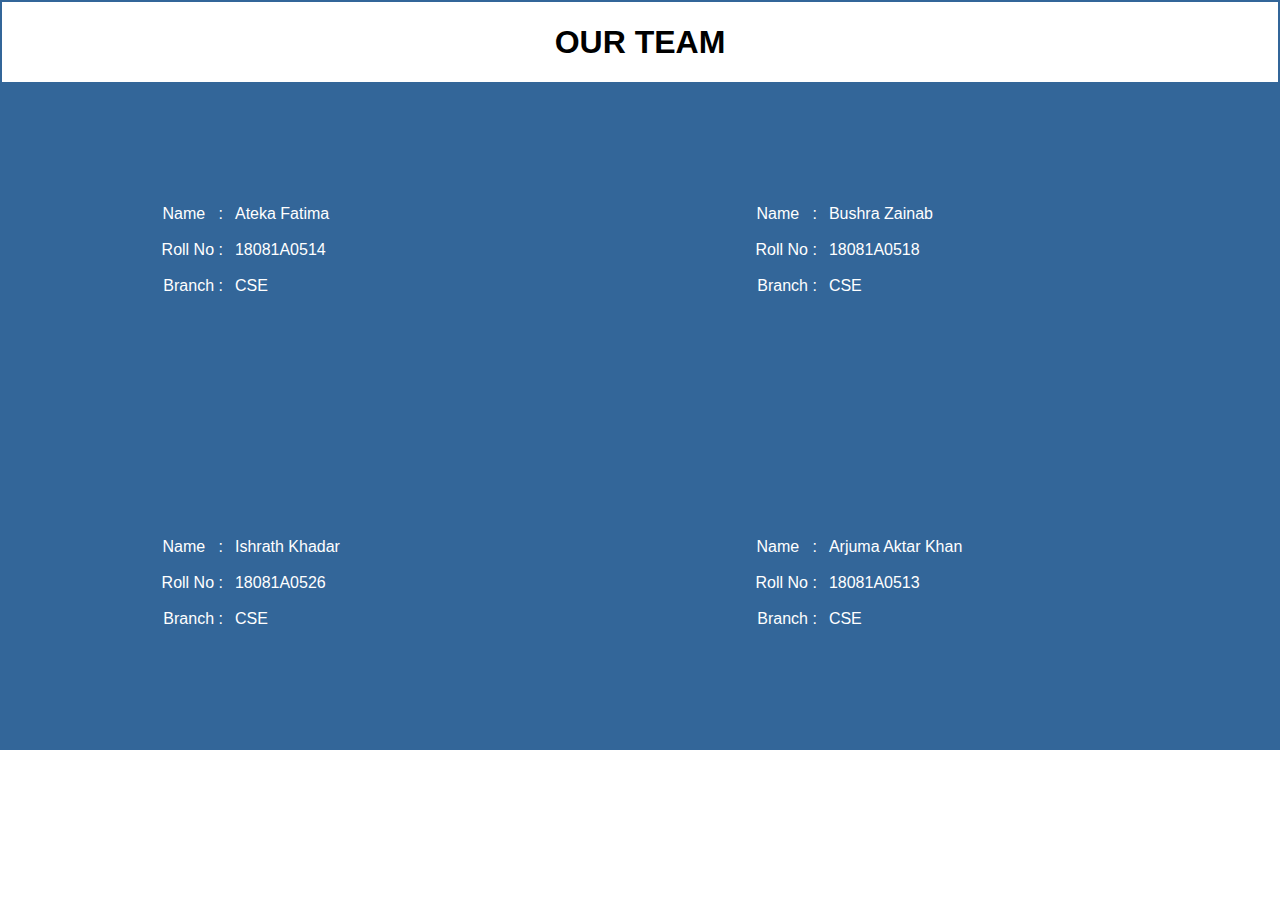
<file: hyderabadbookstore/about_us.html>
<!DOCTYPE html>
<html lang="en">
<head>
    <title>About Us</title>
    <link rel="stylesheet" type="text/css" href="CSS/hbs_style.css">
</head>
    
<body>
    
 <div>
     <table id="aboutus_table" border="0">
         <tr class="aboutus_heading"> 
             <td colspan="4" align="center"><h1>OUR TEAM</h1> </td>
         
         </tr>
         <tr>
             <td align="right">Name &nbsp; :<br><br>
                 Roll No :<br><br>
                 Branch :
             </td>
             <td>Ateka Fatima<br><br>
                 18081A0514<br><br>
                 CSE
             </td>
             <td align="right"> Name &nbsp; :<br><br>
                 Roll No :<br><br>
                 Branch :
             </td>
         <td>Bushra Zainab<br><br>
             18081A0518<br><br>
             CSE
             </td>
         </tr>
         <tr>
            <td align="right"> Name &nbsp; :<br><br>
                  Roll No :<br><br>
                 Branch :
             </td>

             <td>Ishrath Khadar<br><br>
             18081A0526<br><br>
                 CSE
             </td>
             <td align="right">Name &nbsp; :<br><br>
                  Roll No :<br><br>
                 Branch :
             </td>
             <td> Arjuma Aktar Khan<br><br>
                  18081A0513 <br><br>
                  CSE
             </td>
         </tr>
        
     </table>
     
</div>   
    
    
    
    
    
    
    
    
    
    
    
    
    
    
    
    
    
    
    
</body>
</html>
</file>
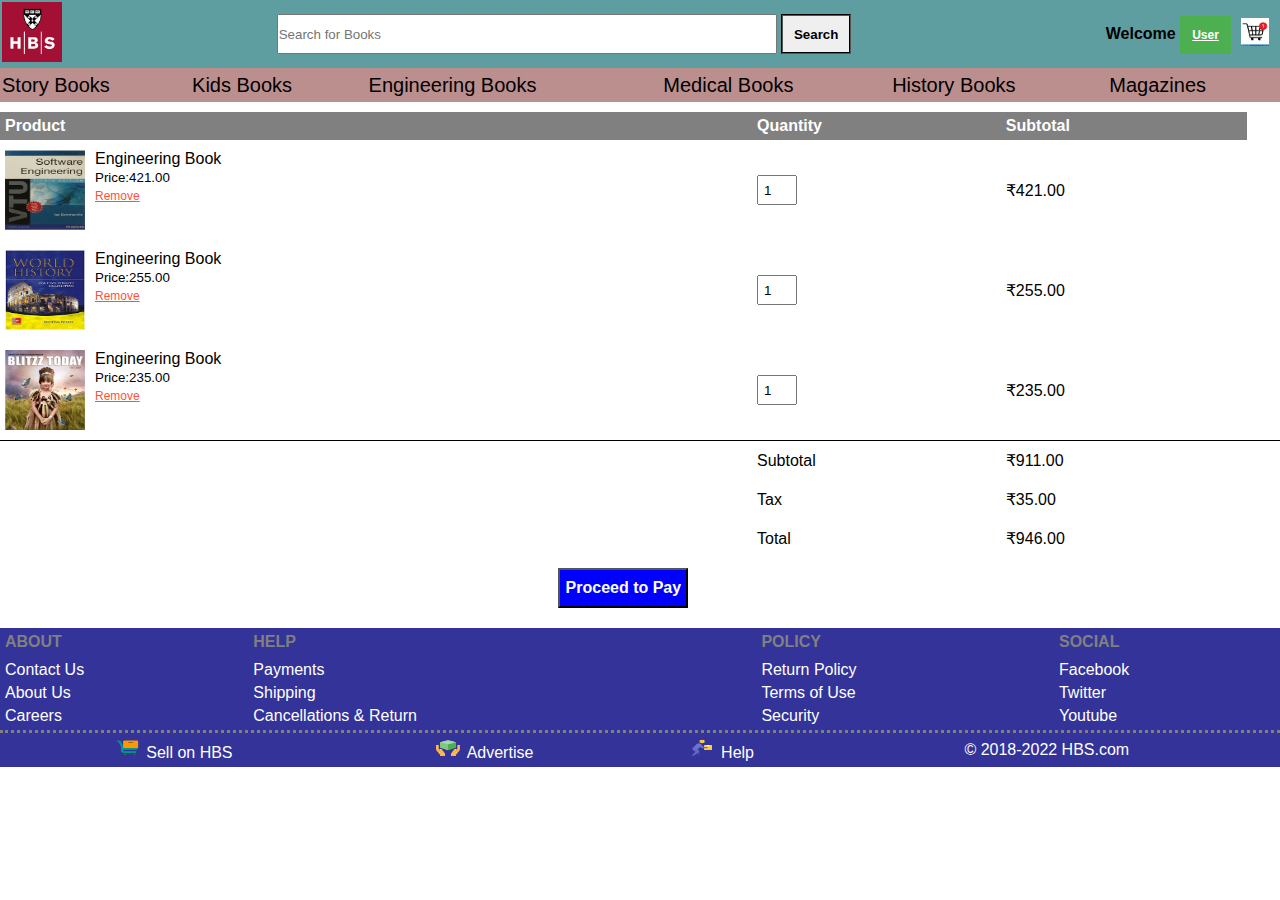
<file: hyderabadbookstore/hbs_cart.html>
<!DOCTYPE html>
<html lang="en">
<head>
    <title>HBS CART</title>
    <link rel="stylesheet" type="text/css" href="CSS/hbs_style.css">
</head>

<body>
    <div id="container">
        <div id="hbs_header_1" class="header_before_login">
            <table class="logo_n_search" border="0">
                <tr>
                <td align="left" ><img src="Banners/hbs_logo.jpg" alt="logo" height="60" width="60"/></td>
                
                <td align="center">  
                <form class="" action="/search" method="GET">
                <input type="text" value="" class="search_box" title="Search for Books" name="q" autocomplete="off" placeholder="Search for Books"/>
                    <button class="search-btn" type="button" name="Search">Search</button>
                </form>
                </td>
                     <th align="right">Welcome <div class="dropdown"><a href="#" class="dropbtn" >User</a>  
                    <div class="dropdown-content">
                        <a href="my_account.html">My Account</a>
                        <a href="index.html">Log Out</a>
                    </div>
                    </div>    
                    
                    </th>
                    <th><a href="#" target="" ><img class="cart-icon" src="Banners/cart_icon.png" alt="logo"/></a></th>    
                            
           </tr>  
            </table>          
            
        </div>
        
        <div>
          <table class="catalog_menu" border="0">
              <tr>
                <td>
                Story Books
                </td>
                <td>
                    Kids Books
                </td>
                <td>
                Engineering Books
                </td>
                    <td>
                Medical Books
                </td>
                  <td>History Books</td>
                  <td>Magazines</td>
            </tr>
            </table>           
        
        </div>

        <!--CART PAGE START -->
        <div class="small-container cart-page">
            <table id="cart_items_table">
                <tr>
                    <th>Product</th>
                    <th>Quantity</th>
                    <th>Subtotal</th>
                </tr>
                
                <tr>
                    <td>
                        <div class="cart-info">
                        <img src="Banners/cart_items/cart_item_1.jpg">
                            <div>
                                <p>Engineering Book</p>
                                <small>Price:421.00</small><br>
                                <a href="">Remove</a>
                            </div>
                        </div>
                    </td>
                    <td><input type="number" value="1"></td>
                    <td>₹421.00</td>
                </tr>
                                <tr>
                    <td>
                        <div class="cart-info">
                        <img src="Banners/cart_items/cart_item_2.jpg">
                            <div>
                                <p>Engineering Book</p>
                                <small>Price:255.00</small><br>
                                <a href="">Remove</a>
                            </div>
                        </div>
                    
                    
                    </td>
                    <td><input type="number" value="1"></td>
                    <td>₹255.00</td>
                </tr>
                <tr>
                    <td>
                        <div class="cart-info">
                        <img src="Banners/cart_items/cart_item_3.jpg">
                            <div>
                                <p>Engineering Book</p>
                                <small>Price:235.00</small><br>
                                <a href="">Remove</a>
                            </div>
                        </div>
                    
                    
                    </td>
                    <td><input type="number" value="1"></td>
                    <td>₹235.00</td>
                </tr>
                
                
                  <tr style="border-top: 1px solid #000">
                    <td>
                    </td>
                    <td>Subtotal</td>
                    <td>₹911.00</td>
                </tr>
                
                <tr>
                    <td>
                    </td>
                    <td>Tax</td>
                    <td>₹35.00</td>
                </tr>
                <tr>
                    <td>
                    </td>
                    <td>Total</td>
                    <td>₹946.00</td>
                </tr>
                <tr>
                <td colspan="3" id="payment_button">
                    <button type="button"><a href="hbs_payment.html">Proceed to Pay</a></button>
                </td>
                    <td></td>
                </tr>
                
            
            </table>
        </div>
        <!--CART PAGE END -->
        
        <div class="hbs_footer_links">
            <table class="hbs_footer_links_table" style="border-bottom-style: dotted">
                <tr class="footer_heading"><td>ABOUT</td>
                    <td>HELP</td>
                    <td>POLICY</td>
                    <td>SOCIAL</td>
                </tr>
                  <tr>
                    <td></td>
                    <td></td>
                    <td></td>
                    <td></td>
                </tr>
                
                <tr>
                    <td><a href="#" target="" >Contact Us</a></td> 
                    <td><a href="#" target="" >Payments</a></td>
                    <td><a href="#" target="" >Return Policy</a></td>
                    <td><a href="#" target="" >Facebook</a></td>
                </tr>
                <tr>
                   <td><a href="about_us.html" target="" >About Us</a></td>
                    <td><a href="#" target="" >Shipping</a></td>
                    <td><a href="#" target="" >Terms of Use</a></td>
                    <td><a href="#" target="" >Twitter</a></td>
                </tr>

                <tr>
                    <td><a href="#" target="" >Careers</a></td>
                    <td><a href="#" target="" >Cancellations & Return</a></td>
                    <td><a href="#" target="" >Security</a></td>
                    <td><a href="#" target="" >Youtube</a></td>
                </tr>            
            
            </table>
            
            <table class="copyright_table">
                  <tr>
                    <td>
                        <img src="Banners/sell_icon.png" alt="logo" height="20" width="30"/>         
                        <a href="#" target="" >Sell on HBS</a>                
                    </td>
                    <td>
                        <img src="Banners/advertise_icon.png" alt="logo" height="20" width="30"/>
                        <a href="#" target="" >Advertise</a>
                    </td>
                    <td>
                        <img src="Banners/help_icon.png" alt="logo" height="20" width="30"/>
                        <a href="#" target="" >Help</a>
                      </td>
                    <td><a href="#" target="" >© 2018-2022 HBS.com</a></td>
                </tr>  
            </table>
            
        </div>
        
        
    </div>

    
    
    
</body>

    
</html>
</file>
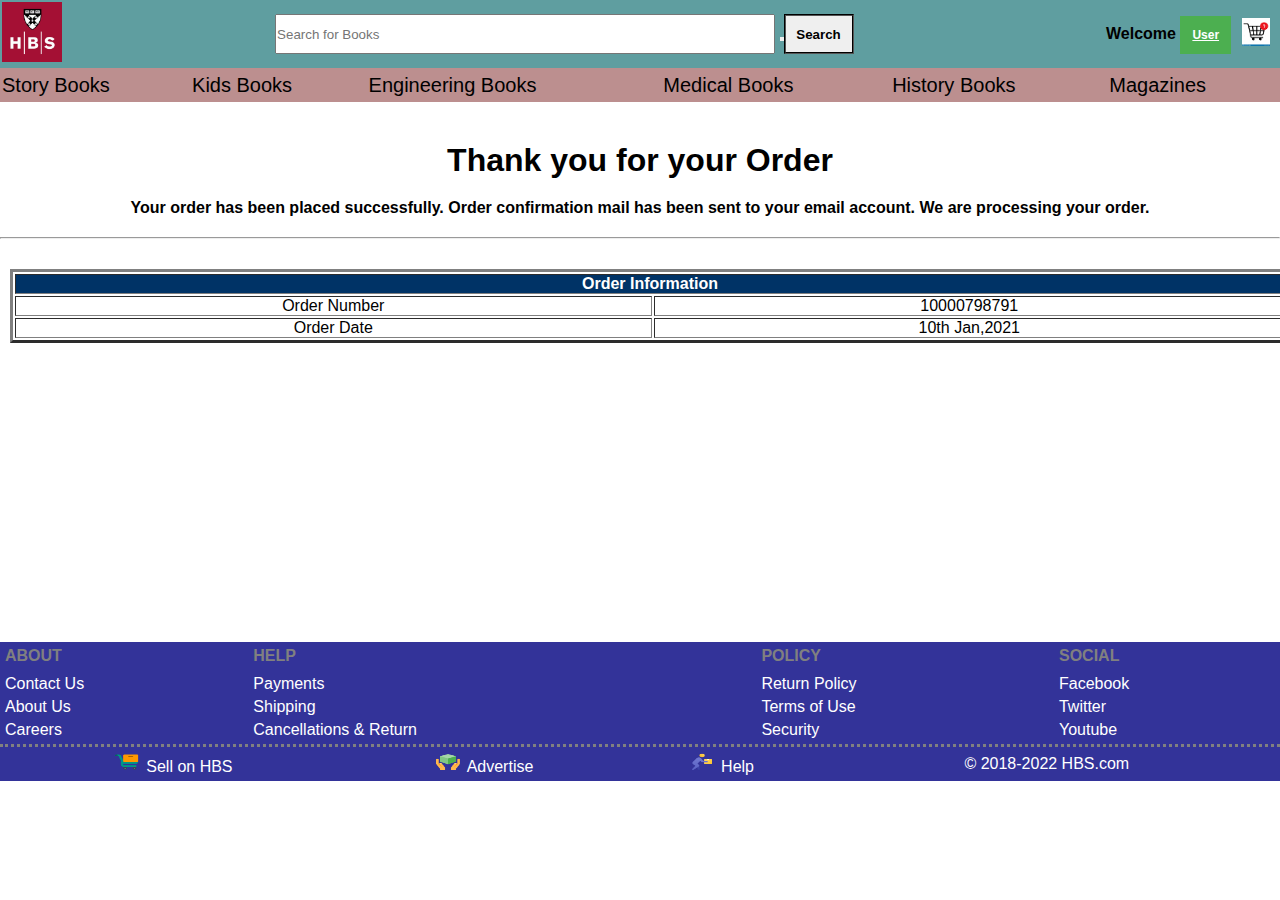
<file: hyderabadbookstore/hbs_orderConfirmation.html>
<!DOCTYPE html>
<html lang="en">
<head>
    <title>Hyderabad Book Store</title>
    <link rel="stylesheet" type="text/css" href="CSS/hbs_style.css">
</head>

<body>
    <div id="container">
        <div id="hbs_header_1" class="header_before_login">
            <table class="logo_n_search" border="0">
                <tr>
                <td align="left" ><img src="Banners/hbs_logo.jpg" alt="logo" height="60" width="60"/></td>
                
                <td align="center">  
                <form class="" action="/search" method="GET">
                <input type="text" value="" class="search_box" title="Search for Books" name="q" autocomplete="off" placeholder="Search for Books"/>
                    <button type="submit">
                    <button class="search-btn" type="button" name="Search">Search</button>
                </form>
                </td>
                <th align="right">Welcome <div class="dropdown"><a href="login_page.html" class="dropbtn" >User</a>  
                    <div class="dropdown-content">
                        <a href="my_account.html">My Account</a>
                        <a href="index.html">Log Out</a>
                    </div>
                    </div>    
                    </th>
                    <th><a href="hbs_cart.html" target="" ><img class="cart-icon" src="Banners/cart_icon.png" alt="logo" /></a></th> 
                         
           </tr>  
            </table>          
            
        </div>
        
        <div>
          <table class="catalog_menu" border="0">
              <tr>
                <td>
                Story Books
                </td>
                <td>
                    Kids Books
                </td>
                <td>
                Engineering Books
                </td>
                    <td>
                Medical Books
                </td>
                  <td>History Books</td>
                  <td>Magazines</td>
            </tr>
            </table>           
        
        </div>
       <!-- <div class="banner_section_1">
         <img width="1300px" height="500px" src="Banners/homepage_banner_2.jpg">
        </div>-->
        
        <div class="order-confirmation">
            <div class="order-confirm-head">
                <h1 align="center">Thank you for your Order</h1>
                <h4 align="center">Your order has been placed successfully. Order confirmation mail has been sent to your email account.
                    We are processing your order. </h4>
            </div>
            <hr>
            <div class="order_info">
            <table border="3" class="order-info-table">
                <tr>
                    <th colspan="2">Order Information</th>
                </tr>
                 <tr>
                    <td>Order Number </td>
                     <td>10000798791 </td>
                </tr>
                <tr>
                    <td>Order Date </td>
                     <td>10th Jan,2021 </td>
                </tr>
            
            </table>
            </div>        
        
        </div>
               
        <div class="hbs_footer_links">
            <table class="hbs_footer_links_table" style="border-bottom-style: dotted">
                <tr class="footer_heading"><td>ABOUT</td>
                    <td>HELP</td>
                    <td>POLICY</td>
                    <td>SOCIAL</td>
                </tr>
                  <tr>
                    <td></td>
                    <td></td>
                    <td></td>
                    <td></td>
                </tr>
                
                <tr>
                    <td><a href="#" target="" >Contact Us</a></td> 
                    <td><a href="#" target="" >Payments</a></td>
                    <td><a href="#" target="" >Return Policy</a></td>
                    <td><a href="#" target="" >Facebook</a></td>
                </tr>
                <tr>
                   <td><a href="about_us.html" target="" >About Us</a></td>
                    <td><a href="#" target="" >Shipping</a></td>
                    <td><a href="#" target="" >Terms of Use</a></td>
                    <td><a href="#" target="" >Twitter</a></td>
                </tr>

                <tr>
                    <td><a href="#" target="" >Careers</a></td>
                    <td><a href="#" target="" >Cancellations & Return</a></td>
                    <td><a href="#" target="" >Security</a></td>
                    <td><a href="#" target="" >Youtube</a></td>
                </tr>            
            
            </table>
            
            <table class="copyright_table">
                  <tr>
                    <td>
                        <img src="Banners/sell_icon.png" alt="logo" height="20" width="30"/>         
                        <a href="#" target="" >Sell on HBS</a>                
                    </td>
                    <td>
                        <img src="Banners/advertise_icon.png" alt="logo" height="20" width="30"/>
                        <a href="#" target="" >Advertise</a>
                    </td>
                    <td>
                        <img src="Banners/help_icon.png" alt="logo" height="20" width="30"/>
                        <a href="#" target="" >Help</a>
                      </td>
                    <td><a href="#" target="" >© 2018-2022 HBS.com</a></td>
                </tr>  
            </table>
            
        </div>
    
    </div>

</body>

    
</html>
</file>
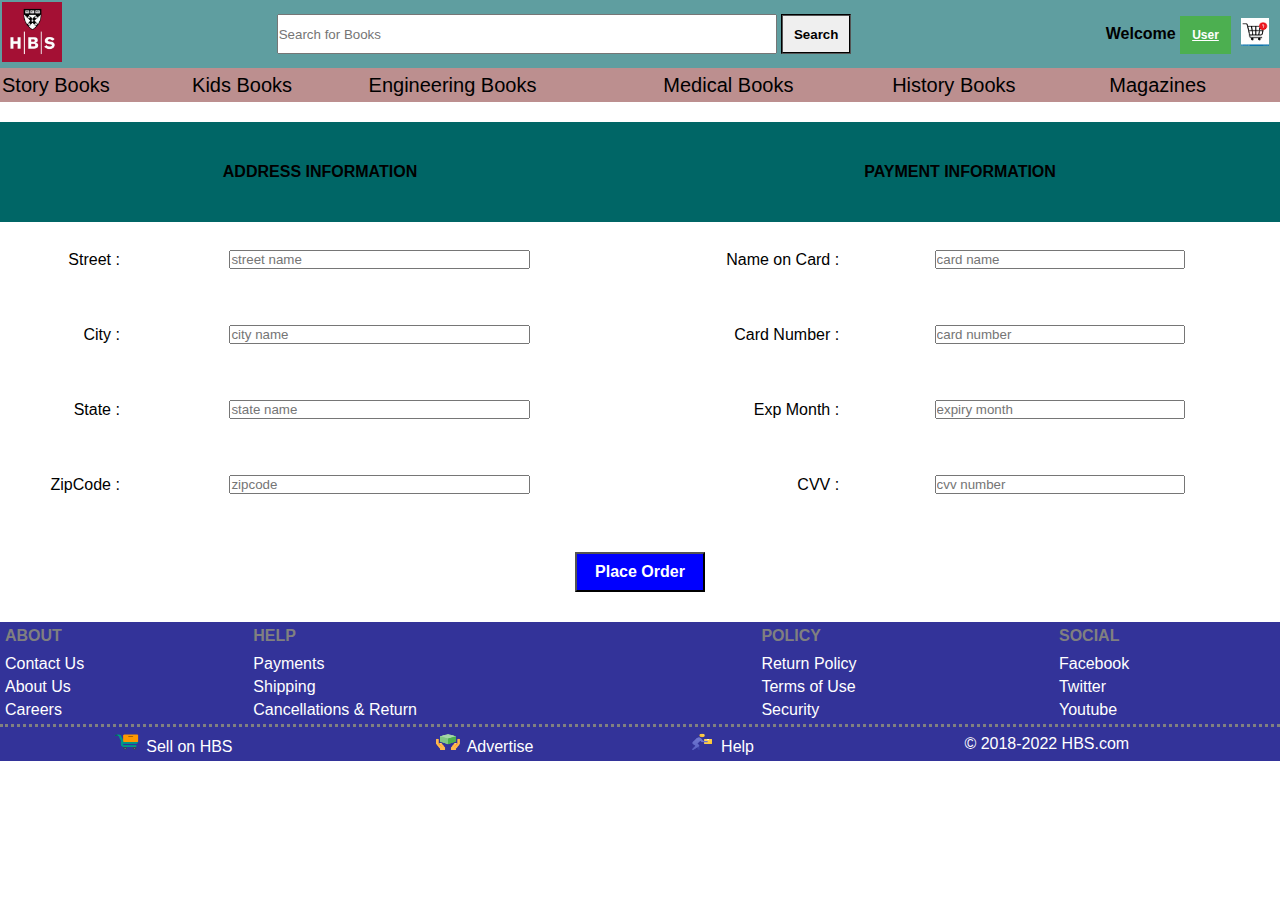
<file: hyderabadbookstore/hbs_payment.html>
<!DOCTYPE html>
<html lang="en">
<head>
    <title>Hyderabad Book Store</title>
    <link rel="stylesheet" type="text/css" href="CSS/hbs_style.css">
</head>

<body>
    <div id="container">
        <div id="hbs_header_1" class="header_before_login">
            <table class="logo_n_search" border="0">
                <tr>
                <td align="left" ><img src="Banners/hbs_logo.jpg" alt="logo" height="60" width="60"/></td>
                
                <td align="center">  
                <form class="" action="/search" method="GET">
                <input type="text" value="" class="search_box" title="Search for Books" name="q" autocomplete="off" placeholder="Search for Books"/>
                   <button class="search-btn" type="button" name="Search">Search</button>
                </form>
                </td>
                    <th align="right">Welcome <div class="dropdown"><a href="login_page.html" class="dropbtn" >User</a>  
                    <div class="dropdown-content">
                        <a href="my_account.html">My Account</a>
                        <a href="index.html">Log Out</a>
                    </div>
                    </div>    
                    </th>
                    <th><a href="hbs_cart.html" target="" ><img class="cart-icon" src="Banners/cart_icon.png" alt="logo" /></a></th>          
           </tr>  
            </table>          
            
        </div>
        
        <div>
          <table class="catalog_menu" border="0">
              <tr>
                <td>
                Story Books
                </td>
                <td>
                    Kids Books
                </td>
                <td>
                Engineering Books
                </td>
                    <td>
                Medical Books
                </td>
                  <td>History Books</td>
                  <td>Magazines</td>
            </tr>
            </table>           
        
        </div>
       <!-- <div class="banner_section_1">
         <img width="1300px" height="500px" src="Banners/homepage_banner_2.jpg">
        </div>-->
        
        <div class="payment-container">
            <div id="address_area" class="column">
            <table id="address_table" border="0">
                <tr>
                <th class="address_payment_heading" colspan="2">ADDRESS INFORMATION</th>
                </tr>
                <tr>
                    <td align="right">Street :</td>
                    <td align="center"><input type="text" name="" size="35" placeholder="street name"></td>
                </tr>
                <tr>
                    <td align="right">City :</td>
                    <td align="center"><input type="text" name="" size="35" placeholder="city name"></td>
                </tr>
                 <tr>
                    <td align="right">State :</td>
                    <td align="center"><input type="text" name="" size="35" placeholder="state name"></td>
                </tr>
                <tr>
                    <td align="right">ZipCode :</td>
                    <td align="center"><input type="text" name="" size="35" placeholder="zipcode"></td>
                </tr>
                
            </table>
            </div>
            
            <div id="payment_area" class="column">
            <table id="payment_table" border="0">
                <tr>
                <th colspan="2" class="address_payment_heading">PAYMENT INFORMATION</th>
                </tr>
                 <tr>
                    <td align="right">Name on Card : </td>
                    <td align="center"><input class="payment_input" size="35" type="text" name="" placeholder="card name"></td>
                </tr>
                 <tr>
                    <td align="right">Card Number : </td>
                    <td align="center"><input class="payment_input" size="35" type="number" name="" placeholder="card number"></td>
                </tr>
                
                <tr>
                    <td align="right">Exp Month : </td>
                    <td align="center"><input class="payment_input" size="35" type="text" name="" placeholder="expiry month"></td>
                </tr>
                <tr>
                    <td align="right">CVV : </td>
                    <td align="center"><input class="payment_input" length="35" type="number" name="" placeholder="cvv number"></td>
                </tr>
                
            </table>
            
            </div>
            
            <div id="order_button_div" style="width: 100%; height: 70px">
                 <button id="order_button" type="button"><a href="hbs_orderConfirmation.html">Place Order</a></button>
            </div>
            
        
        
        </div>
        
        
        <div class="hbs_footer_links">
            <table class="hbs_footer_links_table" style="border-bottom-style: dotted">
                <tr class="footer_heading"><td>ABOUT</td>
                    <td>HELP</td>
                    <td>POLICY</td>
                    <td>SOCIAL</td>
                </tr>
                  <tr>
                    <td></td>
                    <td></td>
                    <td></td>
                    <td></td>
                </tr>
                
                <tr>
                    <td><a href="#" target="" >Contact Us</a></td> 
                    <td><a href="#" target="" >Payments</a></td>
                    <td><a href="#" target="" >Return Policy</a></td>
                    <td><a href="#" target="" >Facebook</a></td>
                </tr>
                <tr>
                   <td><a href="about_us.html" target="" >About Us</a></td>
                    <td><a href="#" target="" >Shipping</a></td>
                    <td><a href="#" target="" >Terms of Use</a></td>
                    <td><a href="#" target="" >Twitter</a></td>
                </tr>

                <tr>
                    <td><a href="#" target="" >Careers</a></td>
                    <td><a href="#" target="" >Cancellations & Return</a></td>
                    <td><a href="#" target="" >Security</a></td>
                    <td><a href="#" target="" >Youtube</a></td>
                </tr>            
            
            </table>
            
            <table class="copyright_table">
                  <tr>
                    <td>
                        <img src="Banners/sell_icon.png" alt="logo" height="20" width="30"/>         
                        <a href="#" target="" >Sell on HBS</a>                
                    </td>
                    <td>
                        <img src="Banners/advertise_icon.png" alt="logo" height="20" width="30"/>
                        <a href="#" target="" >Advertise</a>
                    </td>
                    <td>
                        <img src="Banners/help_icon.png" alt="logo" height="20" width="30"/>
                        <a href="#" target="" >Help</a>
                      </td>
                    <td><a href="#" target="" >© 2018-2022 HBS.com</a></td>
                </tr>  
            </table>
            
        </div>
        
        
    </div>

    
    
    
</body>

    
</html>
</file>
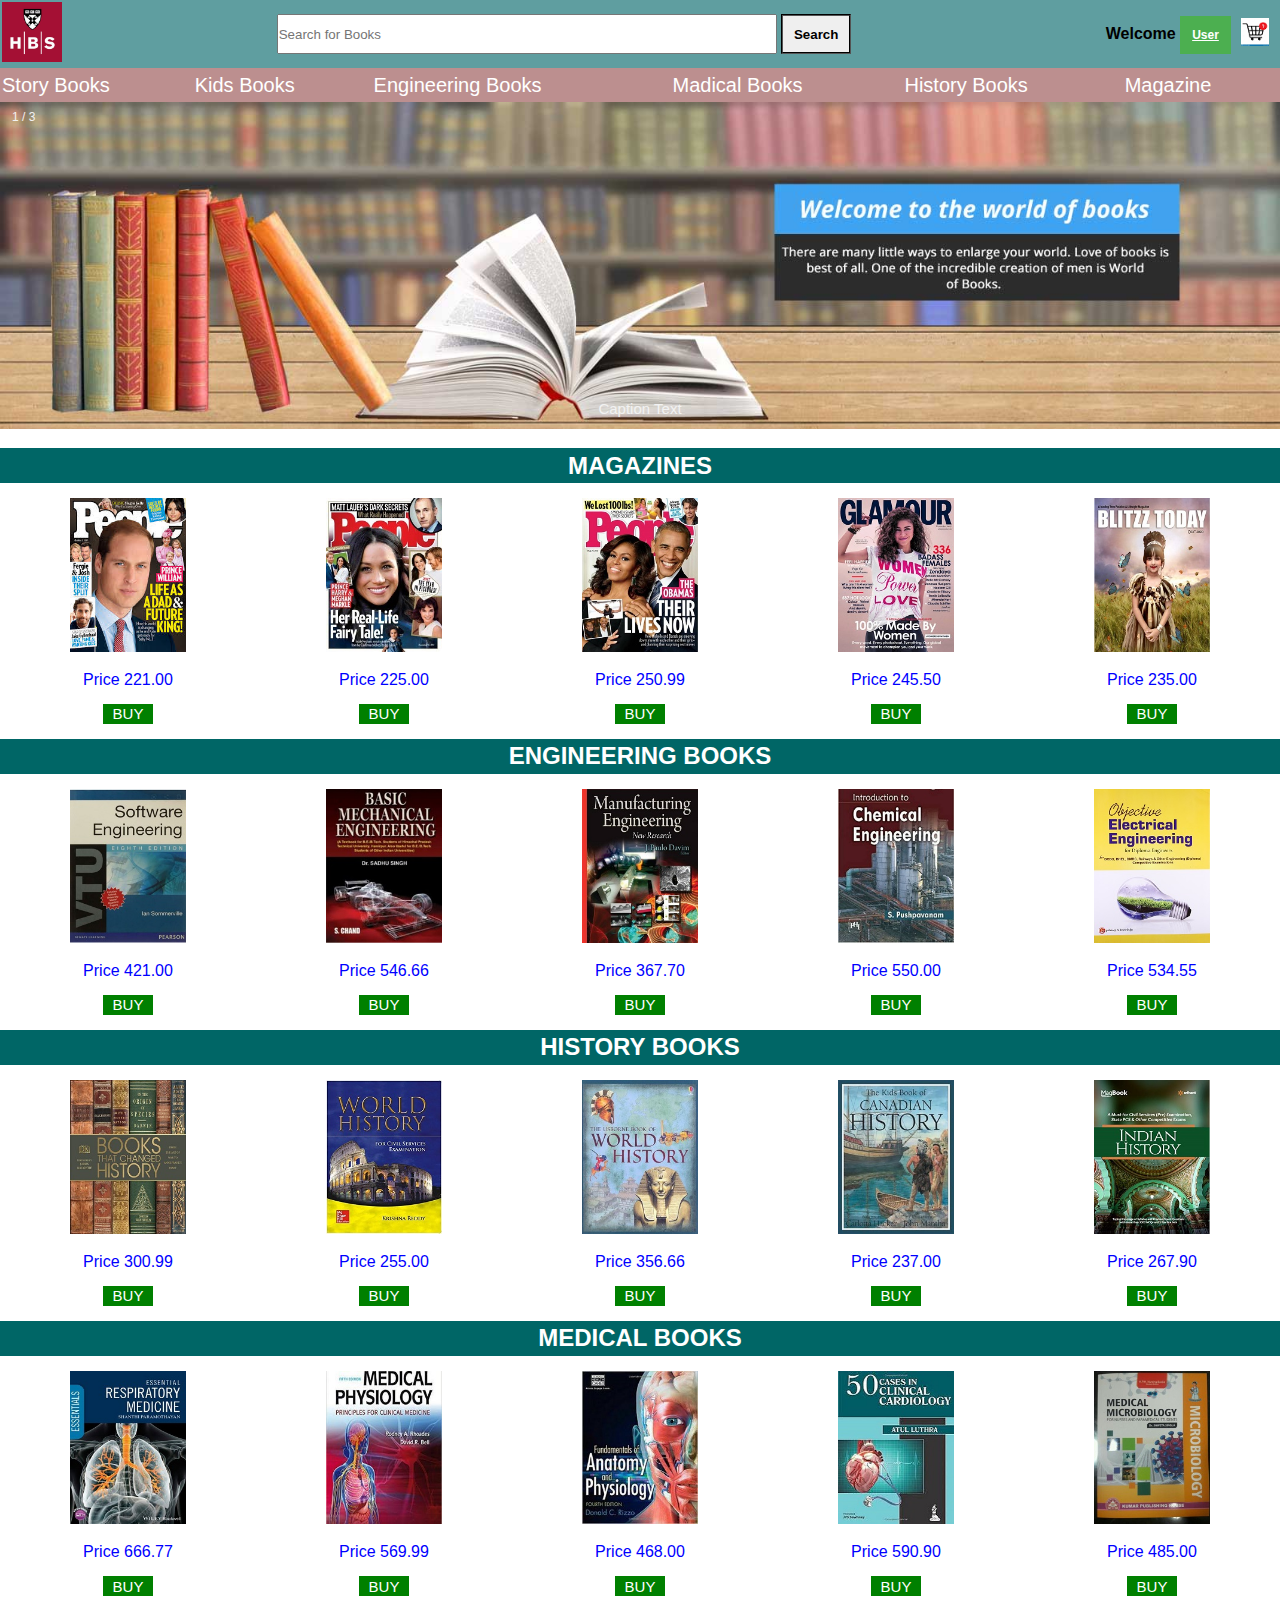
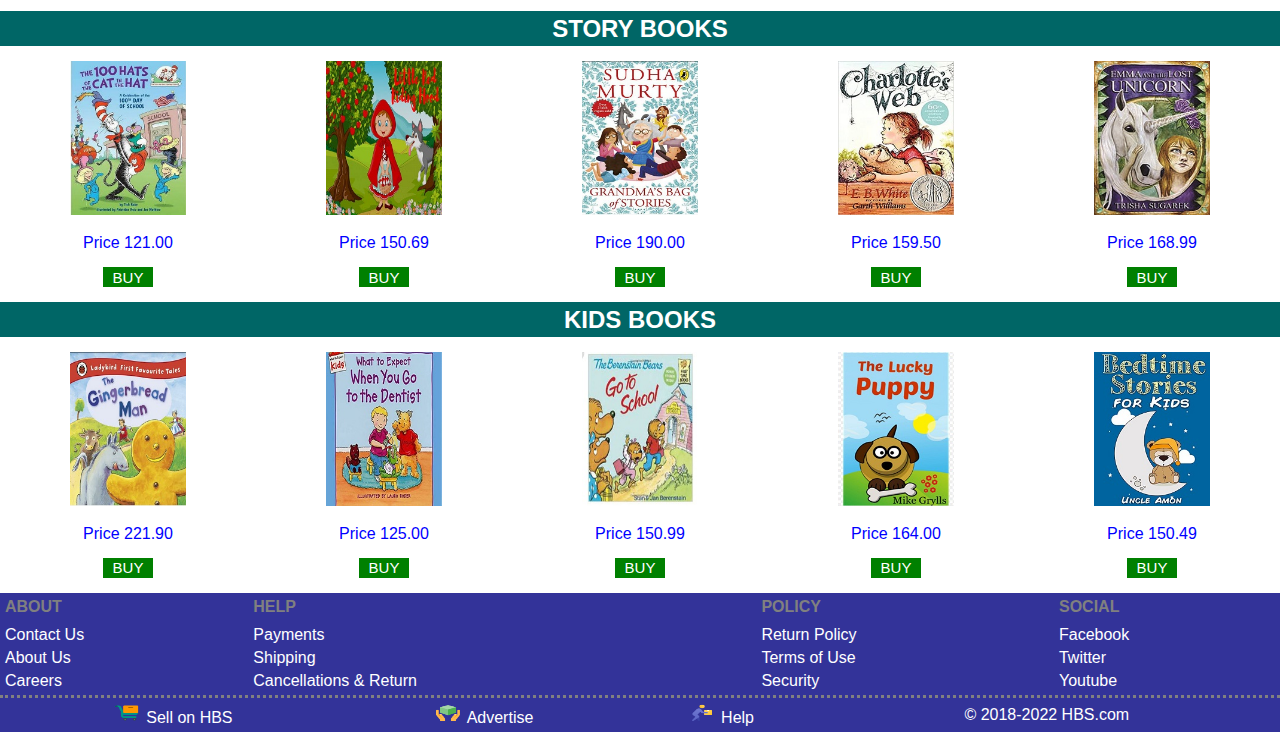
<file: hyderabadbookstore/homepage.html>
<!DOCTYPE html>
<html lang="en">
<head>
    <title>HBS HOME</title>
    <link rel="stylesheet" type="text/css" href="CSS/hbs_style.css">
     <link rel="stylesheet" type="text/css" href="CSS/home_slideshow_style.css">
    <!--<script type="text/javascript" src="Javascript/hbs_javascript.js"></script>-->
    
    
    <script>
        window.onload = function() {
var slideIndex = 0;
showSlides();

function showSlides() {
  var i;
  var slides = document.getElementsByClassName("mySlides");
  var dots = document.getElementsByClassName("dot");
  for (i = 0; i < slides.length; i++) {
    slides[i].style.display = "none";  
  }
  slideIndex++;
  if (slideIndex > slides.length) {slideIndex = 1}    
  for (i = 0; i < dots.length; i++) {
    dots[i].className = dots[i].className.replace(" active", "");
  }
  slides[slideIndex-1].style.display = "block";  
  dots[slideIndex-1].className += " active";
  setTimeout(showSlides, 3000); // Change image every 2 seconds
}
        }
</script>
    
</head>

<body>
    <div id="container">
        <div id="hbs_header_1" class="header_before_login">
            <table class="logo_n_search" border="0">
                <tr>
                <td align="left" ><img src="Banners/hbs_logo.jpg" alt="logo" height="60" width="60"/></td>
                
                <td align="center">  
                <form class="" action="/search" method="GET">
                <input type="text" value="" class="search_box" title="Search for Books" name="q" autocomplete="off" placeholder="Search for Books"/>
                    <button class="search-btn" type="button" name="Search">Search</button>
                </form>
                </td>
                    <th align="right">Welcome <div class="dropdown"><a href="login_page.html" class="dropbtn" >User</a>  
                    <div class="dropdown-content">
                        <a href="my_account.html">My Account</a>
                        <a href="index.html">Log Out</a>
                    </div>
                    </div>    
                    </th>
                    <th><a href="hbs_cart.html" target="" ><img class="cart-icon" src="Banners/cart_icon.png" alt="logo" /></a></th>         
           </tr>  
            </table>          
            
        </div>
        
        <div>
          <table class="catalog_menu" border="0">
              <tr>
                <td>
                <a href="#story_books" class="menu_item_catalog">Story Books</a>
                </td>
                <td>
                  <a href="#kids_books" class="menu_item_catalog">Kids Books</a>   
                </td>
                <td>
                 <a href="#engineering_books" class="menu_item_catalog">Engineering Books</a>
                </td>
                    <td>
                 <a href="#medical_books" class="menu_item_catalog">Madical Books</a>
                </td>
                  <td> <a href="#history_books" class="menu_item_catalog">History Books</a></td>
                  <td> <a href="#magazine" class="menu_item_catalog">Magazine</a></td>
            </tr>
            </table>           
        
      <!--  </div>
        <div class="banner_section_1">
         <img width="1300px" height="500px" src="Banners/homepage_banner_2.jpg">
        </div>-->
            
         <div id="home_top_banner">
             <div class="slideshow-container">

            <div class="mySlides fade">
              <div class="numbertext">1 / 3</div>
              <img src="Banners/hbs_home_banner_1.jpg" style="width:100%">
              <div class="text">Caption Text</div>
            </div>
                 
            <div style="text-align:center; display: none">
              <span class="dot"></span> 
              <span class="dot"></span> 
              <span class="dot"></span> 
            </div>


            <div class="mySlides fade">
              <div class="numbertext">2 / 3</div>
              <img src="Banners/hbs_home_banner_2.jpg" style="width:100%">
              <div class="text">Caption Two</div>
            </div>


            <div class="mySlides fade">
              <div class="numbertext">3 / 3</div>
              <img src="Banners/hbs_home_banner_3.jpg" style="width:100%">
              <div class="text">Caption Three</div>
            </div>


            </div>
         </div>
        <div id="catalog_items">
        <table id="catalog_table" border="0" width="100%">
            <tr id="magazine">
                <td class="item_heading" colspan="5"><h2>MAGAZINES</h2></td>
            </tr>
            <tr>
                <th><img src="Banners/items/magazine_1.jpg" width="45%"> </th>
                <th><img src="Banners/items/magazine_2.jpg" width="45%"> </th>
                <th><img src="Banners/items/magazine_3.jpg" width="45%" > </th>
                <th><img src="Banners/items/magazine_4.jpg" width="45%"> </th>
                <th><img src="Banners/items/magazine_5.jpg" width="45%"> </th>
            </tr>
            <tr style="text-align: center ">
                <td class="price">Price 221.00</td>
                <td class="price">Price 225.00</td>
                <td class="price">Price 250.99</td>
                <td class="price">Price 245.50</td>
                <td class="price">Price 235.00</td>            
            </tr>
             <tr style="text-align: center ">
                <td class="buy_btn"><button type="button"><a href="hbs_cart.html">BUY</a></button></td>
                 <td class="buy_btn"><button type="button"><a href="hbs_cart.html">BUY</a></button></td>
                 <td class="buy_btn"><button type="button"><a href="hbs_cart.html">BUY</a></button></td>
                 <td class="buy_btn"><button type="button"><a href="hbs_cart.html">BUY</a></button></td>
                 <td class="buy_btn"><button type="button"><a href="hbs_cart.html">BUY</a></button></td>           
            </tr>
            
            <tr id="engineering_books">
                <td class="item_heading" colspan="5"><h2>ENGINEERING BOOKS</h2></td>
            </tr>
            <tr>
                <th><img src="Banners/items/engineering_1.jpg" width="45%"> </th>
                <th><img src="Banners/items/engineering_2.jpg" width="45%"> </th>
                <th><img src="Banners/items/engineering_3.jpg" width="45%" > </th>
                <th><img src="Banners/items/engineering_4.jpg" width="45%"> </th>
                <th><img src="Banners/items/engineering_5.jpg" width="45%"> </th>
            </tr>
            <tr style="text-align: center ">
                <td class="price">Price 421.00</td>
                <td class="price">Price 546.66</td>
                <td class="price">Price 367.70</td>
                <td class="price">Price 550.00</td>
                <td class="price">Price 534.55</td>            
            </tr>
            <tr style="text-align: center ">
                <td class="buy_btn"><button type="button"><a href="hbs_cart.html">BUY</a></button></td>
                 <td class="buy_btn"><button type="button"><a href="hbs_cart.html">BUY</a></button></td>
                 <td class="buy_btn"><button type="button"><a href="hbs_cart.html">BUY</a></button></td>
                 <td class="buy_btn"><button type="button"><a href="hbs_cart.html">BUY</a></button></td>
                 <td class="buy_btn"><button type="button"><a href="hbs_cart.html">BUY</a></button></td>           
            </tr>
            
            <tr id="history_books">
                <td class="item_heading" colspan="5"><h2>HISTORY BOOKS</h2></td>
            </tr>
            <tr>
                <th><img src="Banners/items/history_1.jpg" width="45%"> </th>
                <th><img src="Banners/items/history_2.jpg" width="45%"> </th>
                 <th><img src="Banners/items/history_3.jpg" width="45%"> </th>
                 <th><img src="Banners/items/history_4.jpg" width="45%"> </th>
                <th><img src="Banners/items/history_5.jpg" width="45%"> </th>
            </tr>
            <tr style="text-align: center ">
                <td class="price">Price 300.99</td>
                <td class="price">Price 255.00</td>
                <td class="price">Price 356.66</td>
                <td class="price">Price 237.00</td>
                <td class="price">Price 267.90</td>            
            </tr>
             <tr style="text-align: center ">
                <td class="buy_btn"><button type="button"><a href="hbs_cart.html">BUY</a></button></td>
                 <td class="buy_btn"><button type="button"><a href="hbs_cart.html">BUY</a></button></td>
                 <td class="buy_btn"><button type="button"><a href="hbs_cart.html">BUY</a></button></td>
                 <td class="buy_btn"><button type="button"><a href="hbs_cart.html">BUY</a></button></td>
                 <td class="buy_btn"><button type="button"><a href="hbs_cart.html">BUY</a></button></td>           
            </tr>
            
            <tr id="medical_books">
                <td class="item_heading" colspan="5"><h2>MEDICAL BOOKS</h2></td>
            </tr>
            <tr>
                <th><img src="Banners/items/medical_1.jpg" width="45%"> </th>
                <th><img src="Banners/items/medical_2.jpg" width="45%"> </th>
                 <th><img src="Banners/items/medical_3.jpg" width="45%"> </th>
                 <th><img src="Banners/items/medical_4.jpg" width="45%"> </th>
                <th><img src="Banners/items/medical_5.jpg" width="45%"> </th>
            </tr>
            <tr style="text-align: center ">
                <td class="price">Price 666.77</td>
                <td class="price">Price 569.99</td>
                <td class="price">Price 468.00</td>
                <td class="price">Price 590.90</td>
                <td class="price">Price 485.00</td>            
            </tr>
             <tr style="text-align: center ">
                <td class="buy_btn"><button type="button"><a href="hbs_cart.html">BUY</a></button></td>
                 <td class="buy_btn"><button type="button"><a href="hbs_cart.html">BUY</a></button></td>
                 <td class="buy_btn"><button type="button"><a href="hbs_cart.html">BUY</a></button></td>
                 <td class="buy_btn"><button type="button"><a href="hbs_cart.html">BUY</a></button></td>
                 <td class="buy_btn"><button type="button"><a href="hbs_cart.html">BUY</a></button></td>           
            </tr>
            
            <tr id="story_books">
                <td class="item_heading" colspan="5"><h2>STORY BOOKS</h2></td>
            </tr>
            <tr>
                <th><img src="Banners/items/story_1.jpg" width="45%"> </th>
                <th><img src="Banners/items/story_2.jpg" width="45%"> </th>
                 <th><img src="Banners/items/story_3.jpg" width="45%"> </th>
                 <th><img src="Banners/items/story_4.jpg" width="45%"> </th>
                <th><img src="Banners/items/story_5.jpg" width="45%"> </th>
            </tr>
            <tr style="text-align: center ">
                <td class="price">Price 121.00</td>
                <td class="price">Price 150.69</td>
                <td class="price">Price 190.00</td>
                <td class="price">Price 159.50</td>
                <td class="price">Price 168.99</td>            
            </tr> 
            
             <tr style="text-align: center ">
                <td class="buy_btn"><button type="button"><a href="hbs_cart.html">BUY</a></button></td>
                 <td class="buy_btn"><button type="button"><a href="hbs_cart.html">BUY</a></button></td>
                 <td class="buy_btn"><button type="button"><a href="hbs_cart.html">BUY</a></button></td>
                 <td class="buy_btn"><button type="button"><a href="hbs_cart.html">BUY</a></button></td>
                 <td class="buy_btn"><button type="button"><a href="hbs_cart.html">BUY</a></button></td>           
            </tr>
            
            <tr id="kids_books">
                <td class="item_heading" colspan="5"><h2>KIDS BOOKS</h2></td>
            </tr>
            <tr>
                <th><img src="Banners/items/kids_1.jpg" width="45%"> </th>
                <th><img src="Banners/items/kids_2.jpg" width="45%"> </th>
                 <th><img src="Banners/items/kids_3.jpg" width="45%"> </th>
                 <th><img src="Banners/items/kids_4.jpg" width="45%"> </th>
                <th><img src="Banners/items/kids_5.jpg" width="45%"> </th>
            </tr>
            <tr style="text-align: center ">
                <td class="price">Price 221.90</td>
                <td class="price">Price 125.00</td>
                <td class="price">Price 150.99</td>
                <td class="price">Price 164.00</td>
                <td class="price">Price 150.49</td>            
            </tr> 
            
             <tr style="text-align: center ">
                <td class="buy_btn"><button type="button"><a href="hbs_cart.html">BUY</a></button></td>
                 <td class="buy_btn"><button type="button"><a href="hbs_cart.html">BUY</a></button></td>
                 <td class="buy_btn"><button type="button"><a href="hbs_cart.html">BUY</a></button></td>
                 <td class="buy_btn"><button type="button"><a href="hbs_cart.html">BUY</a></button></td>
                 <td class="buy_btn"><button type="button"><a href="hbs_cart.html">BUY</a></button></td>           
            </tr>
            
        </table>
            
            
        </div>
            
        
        <div class="hbs_footer_links">
            <table class="hbs_footer_links_table" style="border-bottom-style: dotted">
                <tr class="footer_heading"><td>ABOUT</td>
                    <td>HELP</td>
                    <td>POLICY</td>
                    <td>SOCIAL</td>
                </tr>
                  <tr>
                    <td></td>
                    <td></td>
                    <td></td>
                    <td></td>
                </tr>
                
                <tr>
                    <td><a href="#" target="" >Contact Us</a></td> 
                    <td><a href="#" target="" >Payments</a></td>
                    <td><a href="#" target="" >Return Policy</a></td>
                    <td><a href="#" target="" >Facebook</a></td>
                </tr>
                <tr>
                   <td><a href="about_us.html" target="" >About Us</a></td>
                    <td><a href="#" target="" >Shipping</a></td>
                    <td><a href="#" target="" >Terms of Use</a></td>
                    <td><a href="#" target="" >Twitter</a></td>
                </tr>

                <tr>
                    <td><a href="#" target="" >Careers</a></td>
                    <td><a href="#" target="" >Cancellations & Return</a></td>
                    <td><a href="#" target="" >Security</a></td>
                    <td><a href="#" target="" >Youtube</a></td>
                </tr>            
            
            </table>
            
            <table class="copyright_table">
                  <tr>
                    <td>
                        <img src="Banners/sell_icon.png" alt="logo" height="20" width="30"/>         
                        <a href="#" target="" >Sell on HBS</a>                
                    </td>
                    <td>
                        <img src="Banners/advertise_icon.png" alt="logo" height="20" width="30"/>
                        <a href="#" target="" >Advertise</a>
                    </td>
                    <td>
                        <img src="Banners/help_icon.png" alt="logo" height="20" width="30"/>
                        <a href="#" target="" >Help</a>
                      </td>
                    <td><a href="#" target="" >© 2018-2022 HBS.com</a></td>
                </tr>  
            </table>
            
        </div>
        
        
    </div>

    
    
    
</body>

    
</html>
</file>
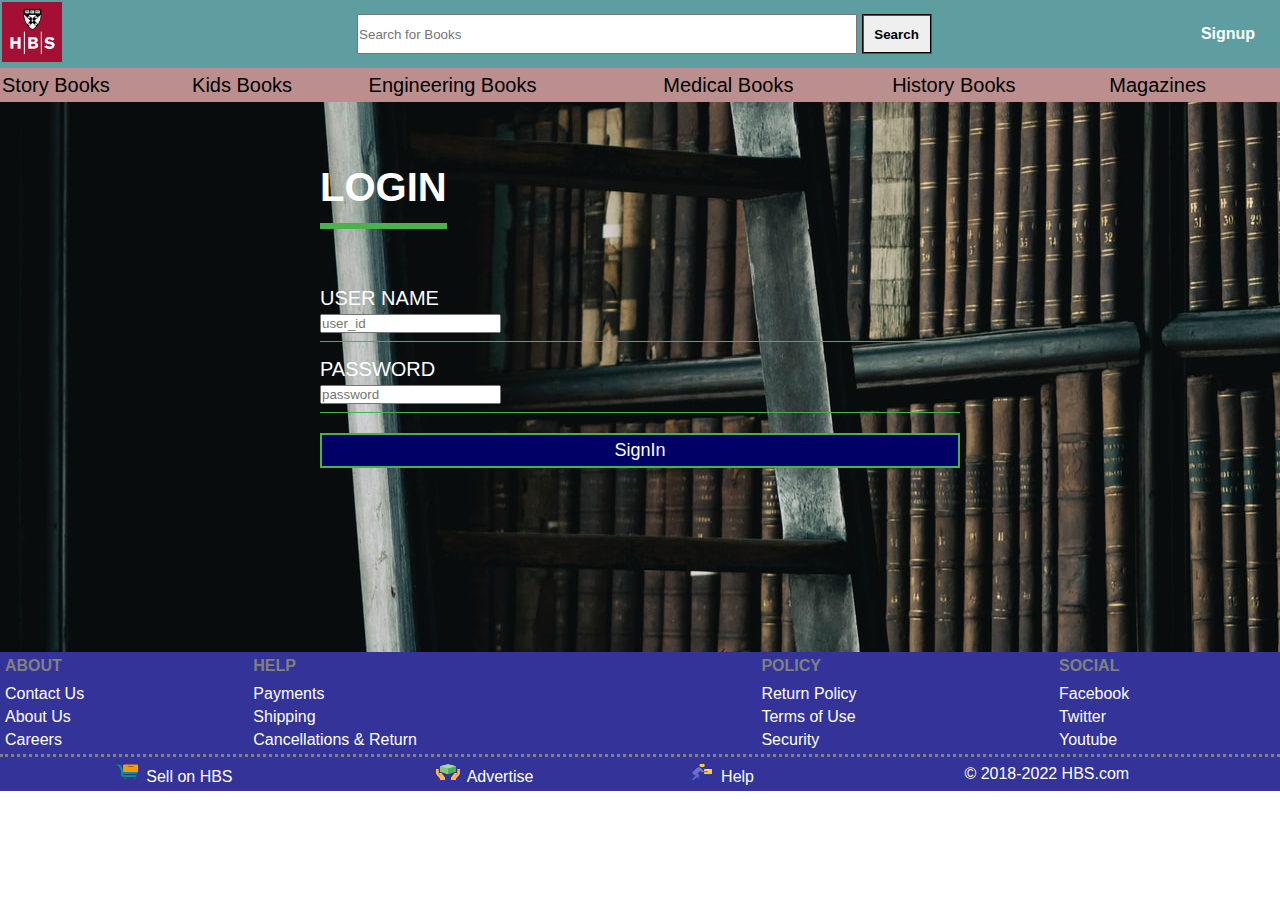
<file: hyderabadbookstore/login_page.html>
<!DOCTYPE html>
<html lang="en">
<head>
    <title>HBS LOGIN</title>
    <link rel="stylesheet" type="text/css" href="CSS/hbs_style.css">
</head>

<body>
    <div id="container">
        <div id="hbs_header_1" class="header_before_login">
            <table class="logo_n_search" border="0">
                <tr>
                <td align="left" ><img src="Banners/hbs_logo.jpg" alt="logo" height="60" width="60"/></td>
                
                <td align="center">  
                <form class="" action="/search" method="GET">
                <input type="text" value="" class="search_box" title="Search for Books" name="q" autocomplete="off" placeholder="Search for Books"/>
                   <button class="search-btn" type="button" name="Search">Search</button>
                </form>
                </td>
                    <th></th>
                    <th class="header_menu"><a href="signup_page.html" target="" >Signup</a></th>           
           </tr>  
            </table>          
            
        </div>
        
        <div>
          <table class="catalog_menu" border="0">
              <tr>
                <td>
                Story Books
                </td>
                <td>
                    Kids Books
                </td>
                <td>
                Engineering Books
                </td>
                    <td>
                Medical Books
                </td>
                  <td>History Books</td>
                  <td>Magazines</td>
            </tr>
            </table>           
        
        </div>
		<!--
        <div class="banner_section_1">
         <img width="1300px" height="500px" src="Banners/homepage_banner_2.jpg">
        </div> -->
        
        <div id="login_box_outer">
            
            <div id="login_box">
            <h1>LOGIN</h1>
           <!-- <form action="/homepage.html" method="get">-->
            <div class="textbox">            
            USER NAME <br> <input type="text" placeholder="user_id" name="">
             </div>
            <div class="textbox"> 
            PASSWORD <br><input type="password" placeholder="password">
                </div> 
            <button class="btn" type="submit" name="login" value="submit"><a href="homepage.html">SignIn</a>  </button>
           <!-- </form>-->
            </div>
        </div>
        
        
        <div class="hbs_footer_links">
            <table class="hbs_footer_links_table" style="border-bottom-style: dotted">
                <tr class="footer_heading"><td>ABOUT</td>
                    <td>HELP</td>
                    <td>POLICY</td>
                    <td>SOCIAL</td>
                </tr>
                  <tr>
                    <td></td>
                    <td></td>
                    <td></td>
                    <td></td>
                </tr>
                
                <tr>
                    <td><a href="#" target="" >Contact Us</a></td> 
                    <td><a href="#" target="" >Payments</a></td>
                    <td><a href="#" target="" >Return Policy</a></td>
                    <td><a href="#" target="" >Facebook</a></td>
                </tr>
                <tr>
                   <td><a href="about_us.html" target="" >About Us</a></td>
                    <td><a href="#" target="" >Shipping</a></td>
                    <td><a href="#" target="" >Terms of Use</a></td>
                    <td><a href="#" target="" >Twitter</a></td>
                </tr>

                <tr>
                    <td><a href="#" target="" >Careers</a></td>
                    <td><a href="#" target="" >Cancellations & Return</a></td>
                    <td><a href="#" target="" >Security</a></td>
                    <td><a href="#" target="" >Youtube</a></td>
                </tr>            
            
            </table>
            
            <table class="copyright_table">
                  <tr>
                    <td>
                        <img src="Banners/sell_icon.png" alt="logo" height="20" width="30"/>         
                        <a href="#" target="" >Sell on HBS</a>                
                    </td>
                    <td>
                        <img src="Banners/advertise_icon.png" alt="logo" height="20" width="30"/>
                        <a href="#" target="" >Advertise</a>
                    </td>
                    <td>
                        <img src="Banners/help_icon.png" alt="logo" height="20" width="30"/>
                        <a href="#" target="" >Help</a>
                      </td>
                    <td><a href="#" target="" >© 2018-2022 HBS.com</a></td>
                </tr>  
            </table>
            
        </div>
        
        
    </div>

    
    
    
</body>

    
</html>
</file>
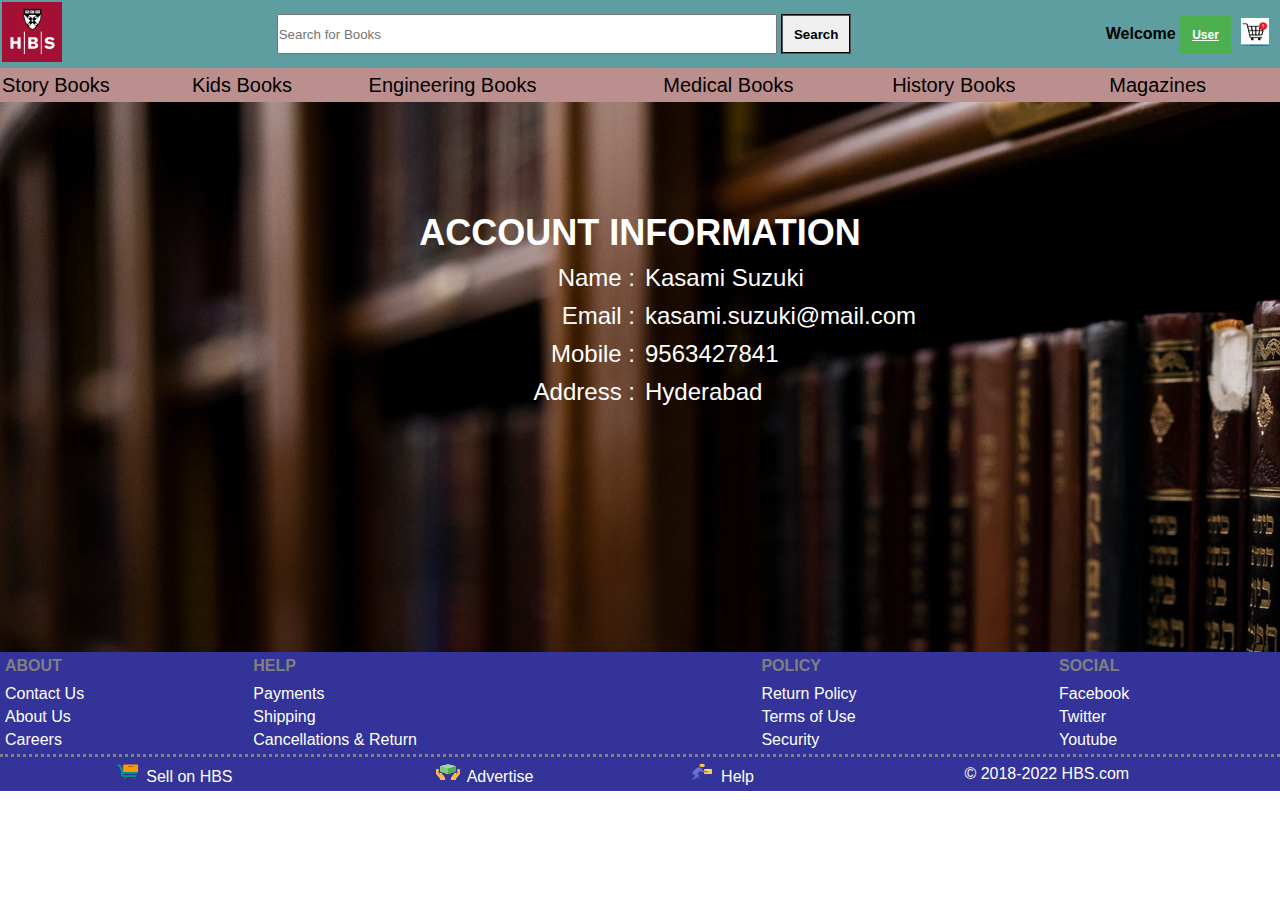
<file: hyderabadbookstore/my_account.html>
<!DOCTYPE html>
<html lang="en">
<head>
    <title>Hyderabad Book Store</title>
    <link rel="stylesheet" type="text/css" href="CSS/hbs_style.css">
</head>

<body>
    <div id="container">
        <div id="hbs_header_1" class="header_before_login">
            <table class="logo_n_search" border="0">
                <tr>
                <td align="left" ><img src="Banners/hbs_logo.jpg" alt="logo" height="60" width="60"/></td>
                
                <td align="center">  
                <form class="" action="/search" method="GET">
                <input type="text" value="" class="search_box" title="Search for Books" name="q" autocomplete="off" placeholder="Search for Books"/>
                    <button class="search-btn" type="button" name="Search">Search</button>
                </form>
                </td>
                     <th align="right">Welcome <div class="dropdown"><a href="login_page.html" class="dropbtn" >User</a>  
                    <div class="dropdown-content">
                        <a href="my_account.html">My Account</a>
                        <a href="index.html">Log Out</a>
                    </div>
                    </div>    
                    
                    </th>
                    <th><a href="hbs_cart.html" target="" ><img class="cart-icon" src="Banners/cart_icon.png" alt="logo" /></a></th> 
                         
           </tr>  
            </table>          
            
        </div>
        
        <div>
          <table class="catalog_menu" border="0">
              <tr>
                <td>
                Story Books
                </td>
                <td>
                    Kids Books
                </td>
                <td>
                Engineering Books
                </td>
                    <td>
                Medical Books
                </td>
                  <td>History Books</td>
                  <td>Magazines</td>
            </tr>
            </table>           
        
        </div>
       <!-- <div class="banner_section_1">
         <img width="1300px" height="500px" src="Banners/homepage_banner_2.jpg">
        </div>-->
        
        <div id="myaccount_container_outer">     
            <div id="myaccount_container_inner">
            <table id="myaccount_table" border="0" width="100%">
              <tr>
                <th class="" colspan="2"><h2>ACCOUNT INFORMATION</h2></th>
            </tr>   
             <tr>
                 <td class="td_1">Name : </td>
                 <td class="td_2"> Kasami Suzuki</td>
            </tr> 
                <tr>
                    <td class="td_1">Email : </td>   
                    <td class="td_2">kasami.suzuki@mail.com</td>
                </tr>
                
                <tr>
                    <td class="td_1">Mobile : </td>
                    <td class="td_2">9563427841</td>
                </tr>
                <tr>
                    <td class="td_1">Address : </td>
                    <td class="td_2">Hyderabad</td>
                </tr>
                
            </table>
            </div>
        </div>
        
        
        <div class="hbs_footer_links">
            <table class="hbs_footer_links_table" style="border-bottom-style: dotted">
                <tr class="footer_heading"><td>ABOUT</td>
                    <td>HELP</td>
                    <td>POLICY</td>
                    <td>SOCIAL</td>
                </tr>
                  <tr>
                    <td></td>
                    <td></td>
                    <td></td>
                    <td></td>
                </tr>
                
                <tr>
                    <td><a href="#" target="" >Contact Us</a></td> 
                    <td><a href="#" target="" >Payments</a></td>
                    <td><a href="#" target="" >Return Policy</a></td>
                    <td><a href="#" target="" >Facebook</a></td>
                </tr>
                <tr>
                   <td><a href="#" target="" >About Us</a></td>
                    <td><a href="#" target="" >Shipping</a></td>
                    <td><a href="#" target="" >Terms of Use</a></td>
                    <td><a href="#" target="" >Twitter</a></td>
                </tr>

                <tr>
                    <td><a href="#" target="" >Careers</a></td>
                    <td><a href="#" target="" >Cancellations & Return</a></td>
                    <td><a href="#" target="" >Security</a></td>
                    <td><a href="#" target="" >Youtube</a></td>
                </tr>            
            
            </table>
            
            <table class="copyright_table">
                  <tr>
                    <td>
                        <img src="Banners/sell_icon.png" alt="logo" height="20" width="30"/>         
                        <a href="#" target="" >Sell on HBS</a>                
                    </td>
                    <td>
                        <img src="Banners/advertise_icon.png" alt="logo" height="20" width="30"/>
                        <a href="#" target="" >Advertise</a>
                    </td>
                    <td>
                        <img src="Banners/help_icon.png" alt="logo" height="20" width="30"/>
                        <a href="#" target="" >Help</a>
                      </td>
                    <td><a href="#" target="" >© 2018-2022 HBS.com</a></td>
                </tr>  
            </table>
            
        </div>
        
        
    </div>

    
    
    
</body>

    
</html>
</file>
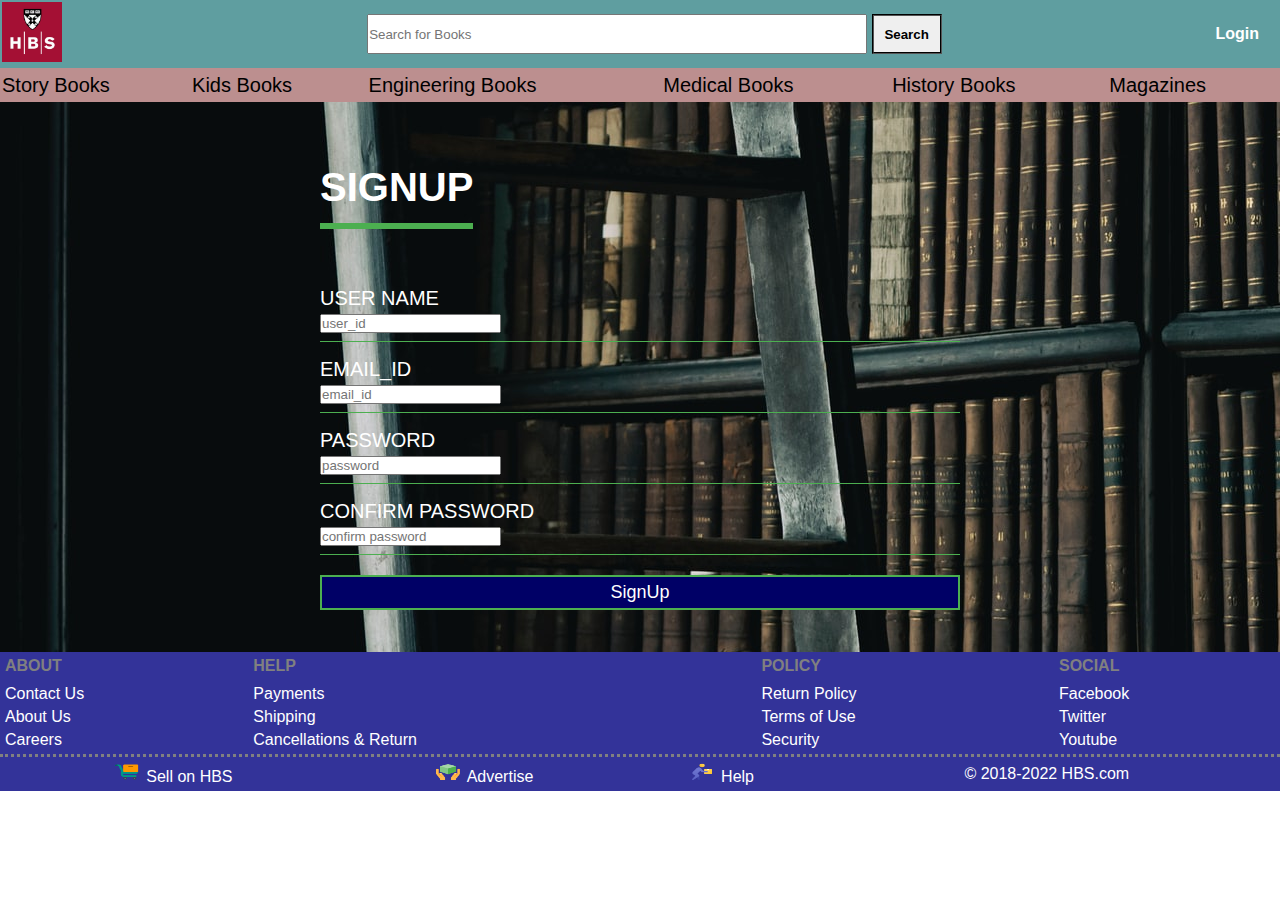
<file: hyderabadbookstore/signup_page.html>
<!DOCTYPE html>
<html lang="en">
<head>
    <title>HBS SIGNUP</title>
    <link rel="stylesheet" type="text/css" href="CSS/hbs_style.css">
</head>

<body>
    <div id="container">
        <div id="hbs_header_1" class="header_before_login">
            <table class="logo_n_search" border="0">
                <tr>
                <td align="left" ><img src="Banners/hbs_logo.jpg" alt="logo" height="60" width="60"/></td>
                
                <td align="center">  
                <form class="" action="/search" method="GET">
                <input type="text" value="" class="search_box" title="Search for Books" name="q" autocomplete="off" placeholder="Search for Books"/>
                    <button class="search-btn" type="button" name="Search">Search</button>
                </form>
                </td>
                    <th></th>
                     <th class="header_menu"><a href="login_page.html" target="" >Login</a></th>          
           </tr>  
            </table>          
            
        </div>
        
        <div>
          <table class="catalog_menu" border="0">
              <tr>
                <td>
                Story Books
                </td>
                <td>
                    Kids Books
                </td>
                <td>
                Engineering Books
                </td>
                    <td>
                Medical Books
                </td>
                  <td>History Books</td>
                  <td>Magazines</td>
            </tr>
            </table>           
        
        </div>
		<!--
        <div class="banner_section_1">
         <img width="1300px" height="500px" src="Banners/homepage_banner_2.jpg">
        </div> -->
        
        <div id="login_box_outer">
            
            <div id="login_box">
            <h1>SIGNUP</h1>
            <!--<form action="#" method="get">-->
            <div class="textbox">            
            USER NAME <br> <input type="text" placeholder="user_id" name="">
             </div>
              <div class="textbox">
              EMAIL_ID <br> <input type="text" placeholder="email_id" name=""> 
               </div>    
            <div class="textbox"> 
            PASSWORD <br><input type="password" placeholder="password">
                </div> 
                <div class="textbox">
                CONFIRM PASSWORD <br><input type="password" placeholder="confirm password">
                 </div>
            <button class="btn" type="submit" name="login" value="submit"><a class="login_link" href="homepage.html">SignUp</a>  </button>
                
           <!-- </form>-->
            </div>
            
        </div>
        
        
        <div class="hbs_footer_links">
            <table class="hbs_footer_links_table" style="border-bottom-style: dotted">
                <tr class="footer_heading"><td>ABOUT</td>
                    <td>HELP</td>
                    <td>POLICY</td>
                    <td>SOCIAL</td>
                </tr>
                  <tr>
                    <td></td>
                    <td></td>
                    <td></td>
                    <td></td>
                </tr>
                
                <tr>
                    <td><a href="#" target="" >Contact Us</a></td> 
                    <td><a href="#" target="" >Payments</a></td>
                    <td><a href="#" target="" >Return Policy</a></td>
                    <td><a href="#" target="" >Facebook</a></td>
                </tr>
                <tr>
                   <td><a href="about_us.html" target="" >About Us</a></td>
                    <td><a href="#" target="" >Shipping</a></td>
                    <td><a href="#" target="" >Terms of Use</a></td>
                    <td><a href="#" target="" >Twitter</a></td>
                </tr>

                <tr>
                    <td><a href="#" target="" >Careers</a></td>
                    <td><a href="#" target="" >Cancellations & Return</a></td>
                    <td><a href="#" target="" >Security</a></td>
                    <td><a href="#" target="" >Youtube</a></td>
                </tr>            
            
            </table>
            
            <table class="copyright_table">
                  <tr>
                    <td>
                        <img src="Banners/sell_icon.png" alt="logo" height="20" width="30"/>         
                        <a href="#" target="" >Sell on HBS</a>                
                    </td>
                    <td>
                        <img src="Banners/advertise_icon.png" alt="logo" height="20" width="30"/>
                        <a href="#" target="" >Advertise</a>
                    </td>
                    <td>
                        <img src="Banners/help_icon.png" alt="logo" height="20" width="30"/>
                        <a href="#" target="" >Help</a>
                      </td>
                    <td><a href="#" target="" >© 2018-2022 HBS.com</a></td>
                </tr>  
            </table>
            
        </div>
        
        
    </div>

    
    
    
</body>

    
</html>
</file>
<file: hyderabadbookstore/CSS/hbs_style.css>
*{
    margin: 0;
    padding: 0;
    font-family: sans-serif;
    box-sizing: border-box;
}

div{
    display: block;
}

#container{
    height: 100%;
}

#hbs_header_1{
    
    background-color: cadetblue;
}

 .logo_n_search{
     border: 0;
    width: 100%;
}
.search_box{
    width: 500px;
    height: 40px;
}

 .catalog_menu{
    width: 100%;
     background-color: rosybrown;
}

 .catalog_menu td{
    height: 30px;
     background-color: rosybrown;
     font-size: 20px;
}

.banner_section_1 img{
     width: 100%;
}

.hbs_footer_links{
    background-color: #333399;
    width: 100%;
}

.hbs_footer_links_table{
    width: 100%;
    color: white;
    grid-row-gap: 20%;
    border-bottom-style: double;
     border-bottom-style:dotted;
     border-spacing: 5px;
}

.hbs_footer_links_table a{
    width: 100%;
    color: white;
}

.footer_heading{
    color: gray;
    font-weight: bold;
   border-bottom: 10px solid;
}


.hbs_footer_links_table a:link {
  text-decoration: none;
}

.hbs_footer_links_table a:visited {
  text-decoration: none;
}

.hbs_footer_links_table a:hover {
  text-decoration: underline;
}

.hbs_footer_links_table a:active {
  text-decoration: underline;
}

.copyright_table{
    width: 100%;
    color: white;
    grid-row-gap: 20%;
    text-align: center;
      border-spacing: 5px;
    
   
}

.copyright_table a{
    width: 100%;
    color: white;
}

.copyright_table a:link {
  text-decoration: none;
}

.copyright_table a:visited {
  text-decoration: none;
}

.copyright_table a:hover {
  text-decoration: underline;
}

.copyright_table a:active {
  text-decoration: underline;
}


/*
LOGIN PAGE START
*/

#login_box_outer{
    
    width: 100%;
    height: 550px;
    background-image: url(../Banners/login_banner_1.jpg);
}

#login_box{
    
    width: 50%;
    height: 550px;
    padding-top: 50px;
    color: white;
    margin: auto;
}

#login_box h1{
    float: left;
    font-size: 40px;
    border-bottom: 6px solid #4caf50;
    margin-bottom: 50px;
    padding: 13px 0;
}

.textbox{
    width: 100%;
    overflow: hidden;
    font-size: 20px;
    padding: 8px 0;
    margin: 8px 0;
    border-bottom: 1px solid #4caf50;
}

/*.textbox input{
    font-size: 18px;
    width: 100%;
    float: left;
    margin: 10px;
    border: 2px solid #4caf50;
}*/


.btn{
    width: 100%;
    border: 2px solid #4caf50;
    padding: 5px;
    font-size: 18px;
    cursor: pointer;
    margin: 12px 0;
    background-color: #000066;
    
}

.btn a{
    text-decoration: none;
    color: white;
}


/*
LOGIN PAGE END
*/

.price{
    color: blue;
}

#catalog_table{
     border-spacing: 0 15px;
}

.item_heading{
    background-color: #006666;
    height: 35px;
    text-align: center;
    margin-bottom: 20px;
    color: white;
    
}

#myaccount_container{
    
    width: 100%;
}

#myaccount_table{
     width: 100%;
    border-spacing: 10px;
}

#myaccount_container_outer{
    
    width: 100%;
    height: 550px;
    background-color: yellowgreen;
    background-image: url(../Banners/myaccount_banner_1.jpg);
    color: white;
}

#myaccount_container_inner{
    
    width: 100%;
    height: 550px;
    padding-top: 100px;
}


#myaccount_table{
    font-size: 24px;
    width: 100%;
    
}

#myaccount_table td{
    width: 50%; 
}

.td_1{
    text-align: right;
}



.buy_btn button{
    color: white;
    background-color: green;
    border: 2px;
    width: 50px;
    height: 20px;
}

.buy_btn a{
    color: white;
    font-size: 15px;
    text-decoration: none;
}

/* mouseover menu start */
.dropbtn {
  background-color: #4CAF50;
  color: white;
  padding: 12px;
  font-size: 12px;
  border: none;
}

.dropdown {
  position: relative;
  display: inline-block;
}

.dropdown-content {
  display: none;
  position: absolute;
  background-color: #f1f1f1;
  min-width: 160px;
  box-shadow: 0px 8px 16px 0px rgba(0,0,0,0.2);
  z-index: 1;
}

.dropdown-content a {
  color: black;
  padding: 7px 10px;
  text-decoration: none;
  display: block;
 text-align: left;
font-size: 12px;
}

.dropdown-content a:hover {background-color: #ddd;}

.dropdown:hover .dropdown-content {display: block;}

.dropdown:hover .dropbtn {background-color: #3e8e41;}

/* Mouse over menu end */

/* Cart Page*/

.cart-page{
    margin: 10px auto;
}

#cart_items_table,#subtotal-table{
    width: 100%;
    border-collapse: collapse;
}

.cart-info{
    display: flex;
    flex-wrap: wrap;
}

#cart_items_table th{
    text-align: left;
    padding: 5px;
    color: #fff;
    background: grey;
}

#cart_items_table td{
    padding: 10px 5px;
    
}

#cart_items_table td input{
    width: 40px;
    height: 30px;
    padding: 5px; 
}

#cart_items_table td a{
    color: #ff523b;
    font-size: 12px;
}

#cart_items_table td img{
    width: 80px;
    height: 80px;
    margin-right: 10px;
}

.total-price{
    
    display:flex;
    justify-content: flex-end;
}

.total-price table{ 
    border-top: 3px solid #ff523b;
    width: 100%;
    max-width: 350px;
}

.total-price table td:last-child{
    text-align: left;
    
}

#cart_items_table td:last-child{
    text-align: left;
    
}

#payment_button{
    margin-top: 0px;
    text-align: center;
    
}

#payment_button button{
    background-color: blue;
    color: white;
    height: 40px;
    width: 130px;
    
}

#payment_button button a{
    margin-top: 10px;
    text-decoration: none;
    color: white;
    height: 40px;
    width: 130px;
    font-weight: bold;
    font-size: 16px;
}

/* Payment*/

.payment-container{
   /* background-color: bisque;*/
    height: 500px;
    margin-top: 20px;
}

#address_table{
  /*  background-color: #006666;*/
    width: 100%;
    height: 400px;
    border-collapse: collapse;
}
#payment_table{
   /* background-color: #006666;*/
    width: 100%;
    height: 400px;
    border-collapse: collapse;
}

.column {
  float: left;
  width: 50%;
}

/* Clear floats after the columns */
.payment-container:after {
  content: "";
  display: table;
  clear: both;
}


.address_payment_heading{
    background-color: #006666;
    height: 100px;
}


.payment_input{
    width: 250px;
}

#order_button_div{
    margin-top: 0px;
    text-align: center;
    
}

#order_button{
    margin-top: 30px;
    text-align: center;
    
}

#order_button_div button{
    background-color: blue;
    color: white;
    height: 40px;
    width: 130px;
    
}

#order_button_div button a{
    margin-top: 10px;
    text-decoration: none;
    color: white;
    height: 40px;
    width: 130px;
    font-weight: bold;
    font-size: 16px;
}

.order-confirmation{
    
    width: 100%;
    height: 500px;
}

.order-confirm-head{
    margin-top: 40px;
}

.order-confirm-head h4{
    margin-top: 20px;
    margin-bottom: 20px;
}

.order_info{
    width: 100%;
    margin-top: 30px;
}

.order-info-table {
    width: 100%;
    text-align: center;
    margin: 10px;
}

.order-info-table th{
   background-color: #003366;
color: white;
}

.search-btn{
    height: 40px;
    width: 70px;
    border-style: groove;
    font-weight: bold;
}

.header_menu a{
    text-decoration: none;
    color: white;
}
.cart-icon{
    height: 28px;
    width: 28px;
}

.menu_item_catalog{
    text-decoration: none;
    color: white;
}

#aboutus_table{
    
    width: 100%;
    height: 750px;
    background-color: #336699;
    color: white;
}

#aboutus_table td{ 
    padding: 5px;
}

.aboutus_heading{
    height: 80px;
    background-color: white;
    color: black;
}
</file>
<file: hyderabadbookstore/CSS/home_slideshow_style.css>
/* Slideshow container */
.slideshow-container {
  max-width: 100%;
  position: relative;
  margin: auto;
}

/* Caption text */
.text {
  color: #f2f2f2;
  font-size: 15px;
  padding: 8px 12px;
  position: absolute;
  bottom: 8px;
  width: 100%;
  text-align: center;
}

/* Number text (1/3 etc) */
.numbertext {
  color: #f2f2f2;
  font-size: 12px;
  padding: 8px 12px;
  position: absolute;
  top: 0;
}

/* The dots/bullets/indicators */
.dot {
  height: 15px;
  width: 15px;
  margin: 0 2px;
  background-color: #bbb;
  border-radius: 50%;
  display: inline-block;
  transition: background-color 0.6s ease;
}

.active {
  background-color: #717171;
}

/* Fading animation */
.fade {
  -webkit-animation-name: fade;
  -webkit-animation-duration: 1.5s;
  animation-name: fade;
  animation-duration: 1.5s;
}

@-webkit-keyframes fade {
  from {opacity: .4} 
  to {opacity: 1}
}

@keyframes fade {
  from {opacity: .4} 
  to {opacity: 1}
}

/* On smaller screens, decrease text size */
@media only screen and (max-width: 300px) {
  .text {font-size: 11px}
}

#home_top_banner{
    width: 100%;
}
</file>
